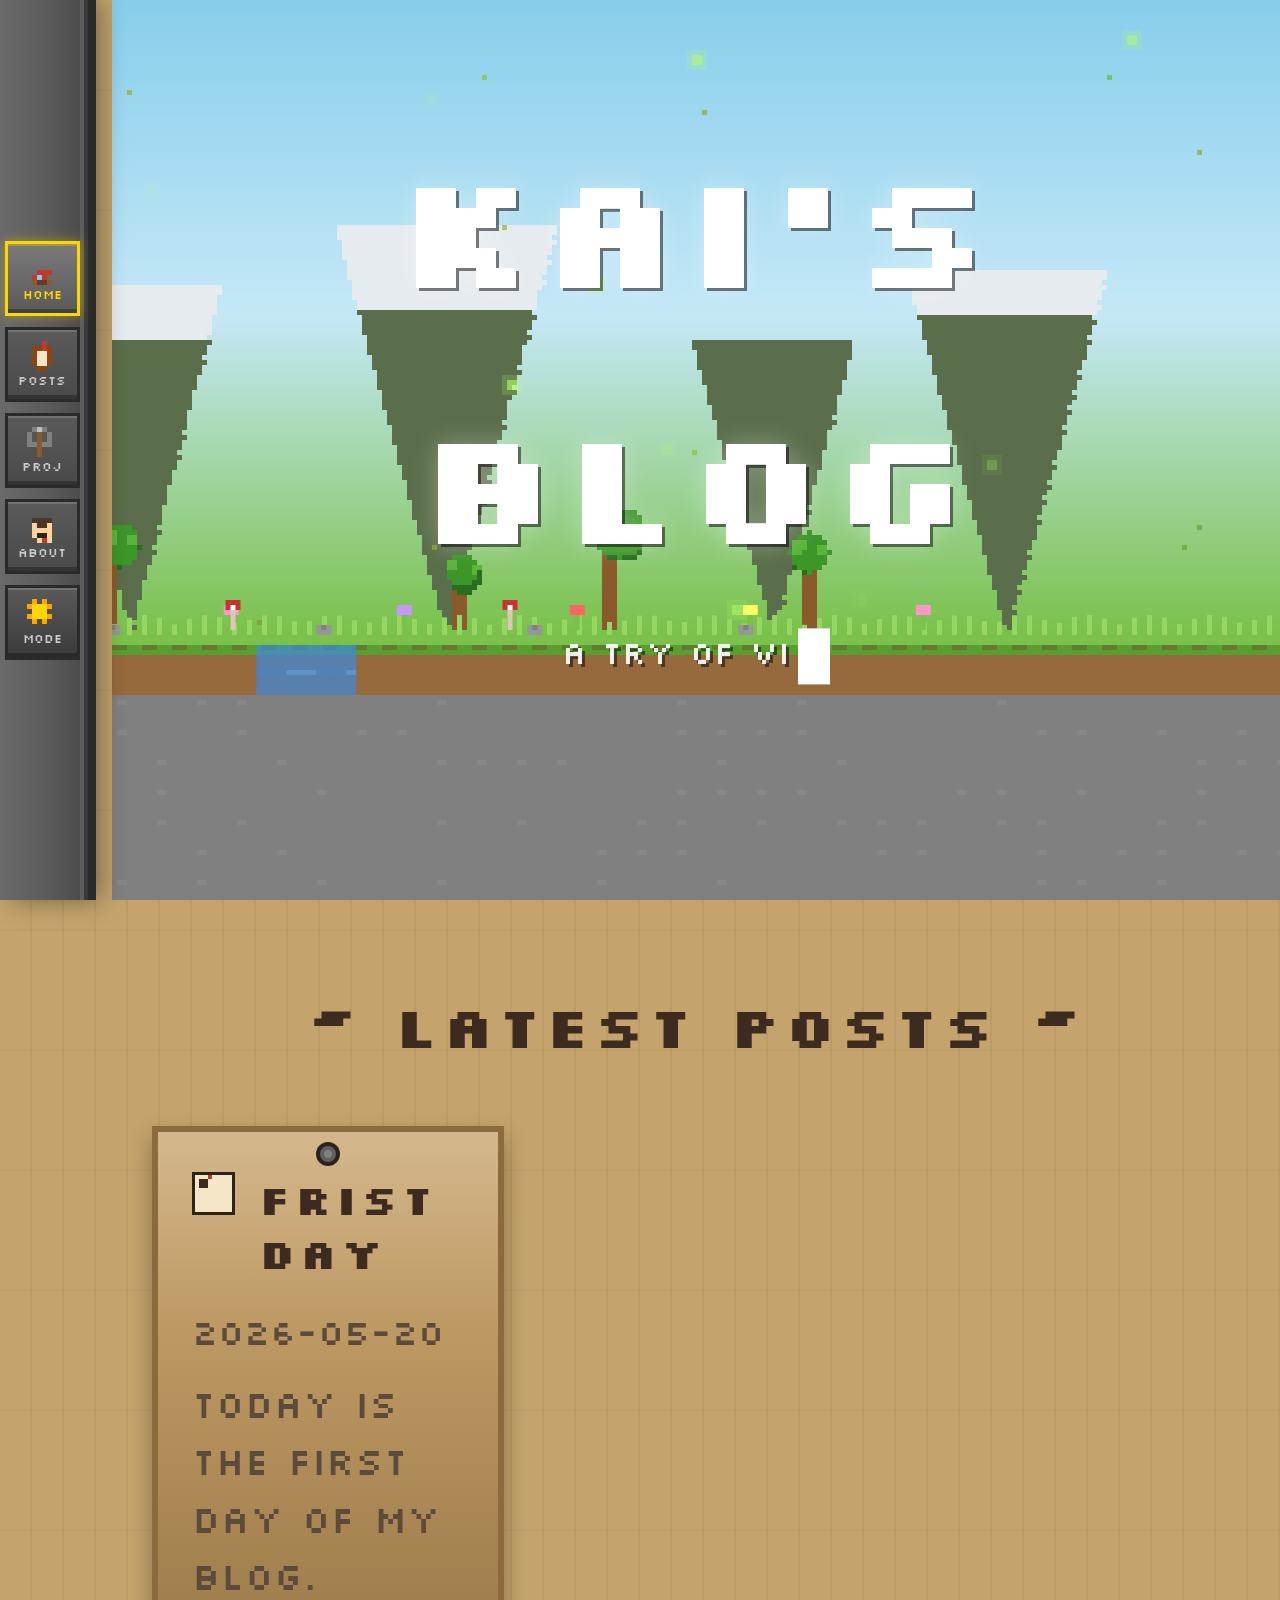
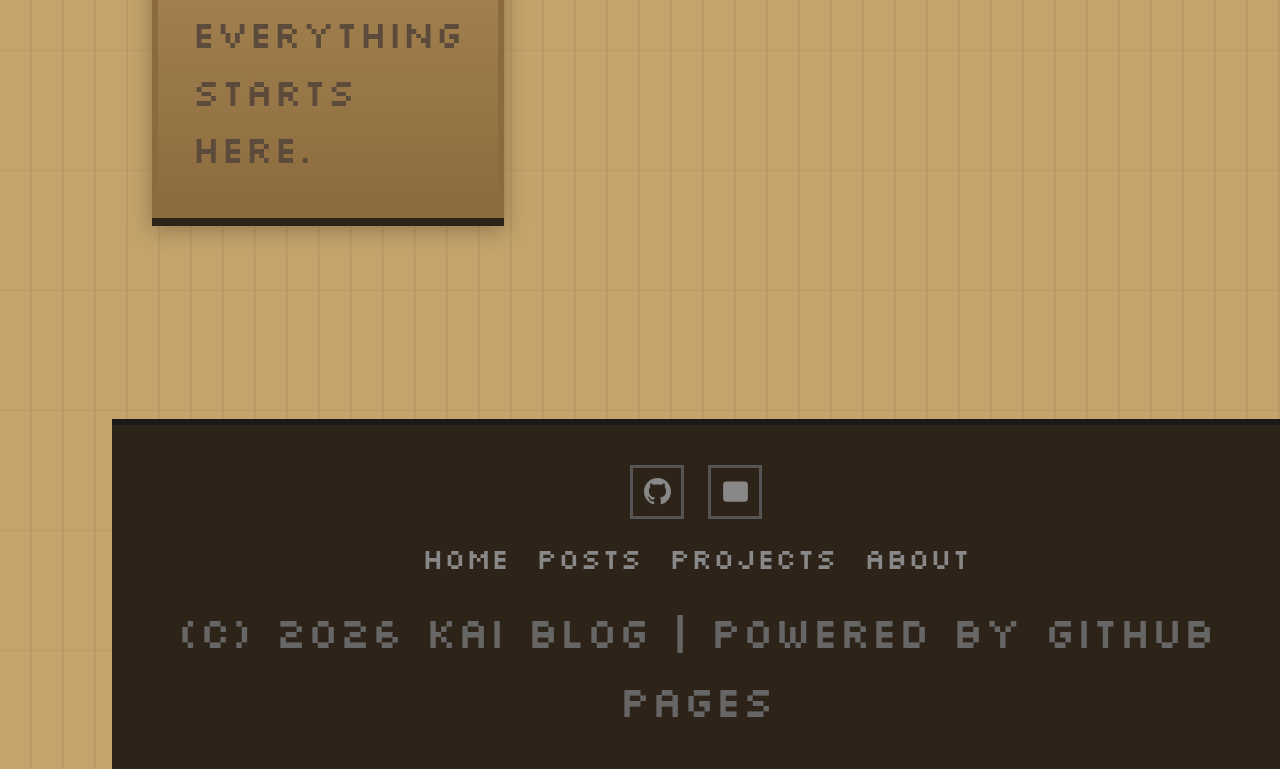
<file: index.html>
<!DOCTYPE html>
<html lang="zh-CN">
<head>
  <meta charset="UTF-8">
  <meta name="viewport" content="width=device-width, initial-scale=1.0">
  <title>Kai Blog</title>
  <link rel="stylesheet" href="css/style.css">
</head>
<body>
  <div id="reading-progress"></div>

  <!-- Hero Canvas Scene -->
  <section class="hero-canvas-wrap">
    <canvas id="scene-canvas"></canvas>
    <div class="hero-overlay">
      <h1 class="hero-name">KAI'S BLOG</h1>
      <p class="hero-tagline">
        <span id="typewriter"></span><span class="cursor-blink"></span>
      </p>
    </div>
  </section>

  <!-- Item Bar Nav -->
  <nav class="navbar">
    <div class="nav-inner"><div class="nav-links">
        <a href="index.html">
          <canvas class="nav-icon" width="30" height="30" data-icon="home"></canvas><span class="nav-label">HOME</span></a>
        <a href="archive.html">
          <canvas class="nav-icon" width="30" height="30" data-icon="book"></canvas><span class="nav-label">POSTS</span></a>
        <a href="projects.html">
          <canvas class="nav-icon" width="30" height="30" data-icon="pickaxe"></canvas><span class="nav-label">PROJ</span></a>
        <a href="about.html">
          <canvas class="nav-icon" width="30" height="30" data-icon="player"></canvas><span class="nav-label">ABOUT</span></a>
        <button id="theme-toggle" class="theme-toggle" aria-label="toggle day/night"><canvas class="nav-icon" width="30" height="30" data-icon="sun"></canvas><span class="nav-label">MODE</span></button>
      </div>
    </div>
  </nav>

  <main class="container">
    <h2 class="page-title">~ Latest Posts ~</h2>
    <div id="card-grid" class="card-grid">
      <div class="skeleton-card"><div class="skeleton-line title"></div><div class="skeleton-line date"></div><div class="skeleton-line long"></div><div class="skeleton-line medium"></div><div class="skeleton-line short"></div></div>
      <div class="skeleton-card"><div class="skeleton-line title"></div><div class="skeleton-line date"></div><div class="skeleton-line long"></div><div class="skeleton-line medium"></div><div class="skeleton-line short"></div></div>
      <div class="skeleton-card"><div class="skeleton-line title"></div><div class="skeleton-line date"></div><div class="skeleton-line long"></div><div class="skeleton-line medium"></div><div class="skeleton-line short"></div></div>
    </div>
    <div id="pagination" class="pagination"></div>
  </main>

  <footer class="site-footer">
    <div class="footer-social">
      <a href="https://github.com/Ricardo-Kai-Zheng" target="_blank" rel="noopener" title="GitHub">
        <svg viewBox="0 0 24 24"><path d="M12 0C5.37 0 0 5.37 0 12c0 5.3 3.438 9.8 8.205 11.385.6.113.82-.258.82-.577 0-.285-.01-1.04-.015-2.04-3.338.724-4.042-1.61-4.042-1.61-.546-1.385-1.335-1.755-1.335-1.755-1.087-.744.084-.729.084-.729 1.205.084 1.838 1.236 1.838 1.236 1.07 1.835 2.809 1.305 3.495.998.108-.776.417-1.305.76-1.605-2.665-.3-5.466-1.332-5.466-5.93 0-1.31.465-2.38 1.235-3.22-.135-.303-.54-1.523.105-3.176 0 0 1.005-.322 3.3 1.23.96-.267 1.98-.399 3-.405 1.02.006 2.04.138 3 .405 2.28-1.552 3.285-1.23 3.285-1.23.645 1.653.24 2.873.12 3.176.765.84 1.23 1.91 1.23 3.22 0 4.61-2.805 5.625-5.475 5.92.42.36.81 1.096.81 2.22 0 1.605-.015 2.896-.015 3.286 0 .315.21.69.825.57C20.565 21.795 24 17.295 24 12 24 5.37 18.63 0 12 0z"/></svg>
      </a>
      <a href="mailto:1018967072@sjtu.edu.cn" title="Email">
        <svg viewBox="0 0 24 24" fill="none" stroke="currentColor" stroke-width="2"><rect x="2" y="4" width="20" height="16" rx="2"/><path d="M22 4L12 13 2 4"/></svg>
      </a>
    </div>
    <div class="footer-nav">
      <a href="index.html">Home</a>
      <a href="archive.html">Posts</a>
      <a href="projects.html">Projects</a>
      <a href="about.html">About</a>
    </div>
    <p class="footer-copy">(c) 2026 KAI BLOG | Powered by GitHub Pages</p>
  </footer>

  <button id="scroll-top-btn" class="scroll-top-btn" aria-label="back to top">^</button>

  <script src="js/scene.js"></script>
  <script src="js/pagination.js"></script>
  <script src="js/main.js"></script>
  <script>
    // Typewriter
    (function(){
      const tagline = 'A TRY OF VIBE CODING';
      const el = document.getElementById('typewriter');
      let i=0;
      function type(){
        if(i<tagline.length){el.textContent+=tagline.charAt(i);i++;setTimeout(type,80+Math.random()*50)}
      }
      setTimeout(type,400);
    })();

    // Load posts
    fetch('posts/posts.json')
      .then(res=>res.json())
      .then(posts=>{
        const grid=document.getElementById('card-grid');
        const paginationContainer=document.getElementById('pagination');
        posts.sort((a,b)=>{if(a.date!==b.date)return b.date.localeCompare(a.date);return b.id-a.id});

        function renderCards(pageItems){
          grid.innerHTML=pageItems.map(post=>{
            const summary=post.summary&&post.summary.length>100?post.summary.substring(0,100)+'...':post.summary||'';
            return '<article class="card"><div class="card-header"><canvas class="card-icon" width="43" height="43" data-icon="paper"></canvas><h3 class="card-title"><a href="'+post.filePath+'">'+post.title+'</a></h3></div><div class="card-date">'+post.date+'</div><p class="card-summary">'+summary+'</p></article>';
          }).join('');
          // draw card icons
          document.querySelectorAll('.card-icon').forEach(c=>drawIcon(c,c.dataset.icon));
        }

        const pg=new Pagination(posts,10,paginationContainer,renderCards);
        pg.goTo(1);
        if(posts.length===0){grid.innerHTML='<p style="text-align:center;color:var(--ink-light);padding:2rem;font-family:var(--font-pixel)">~ No posts yet ~</p>'}
      })
      .catch(err=>{console.error(err);document.getElementById('card-grid').innerHTML='<p style="text-align:center;color:var(--ink-light);padding:2rem;font-family:var(--font-pixel)">~ Load failed ~</p>'});
  </script>
</body>
</html>
</file>
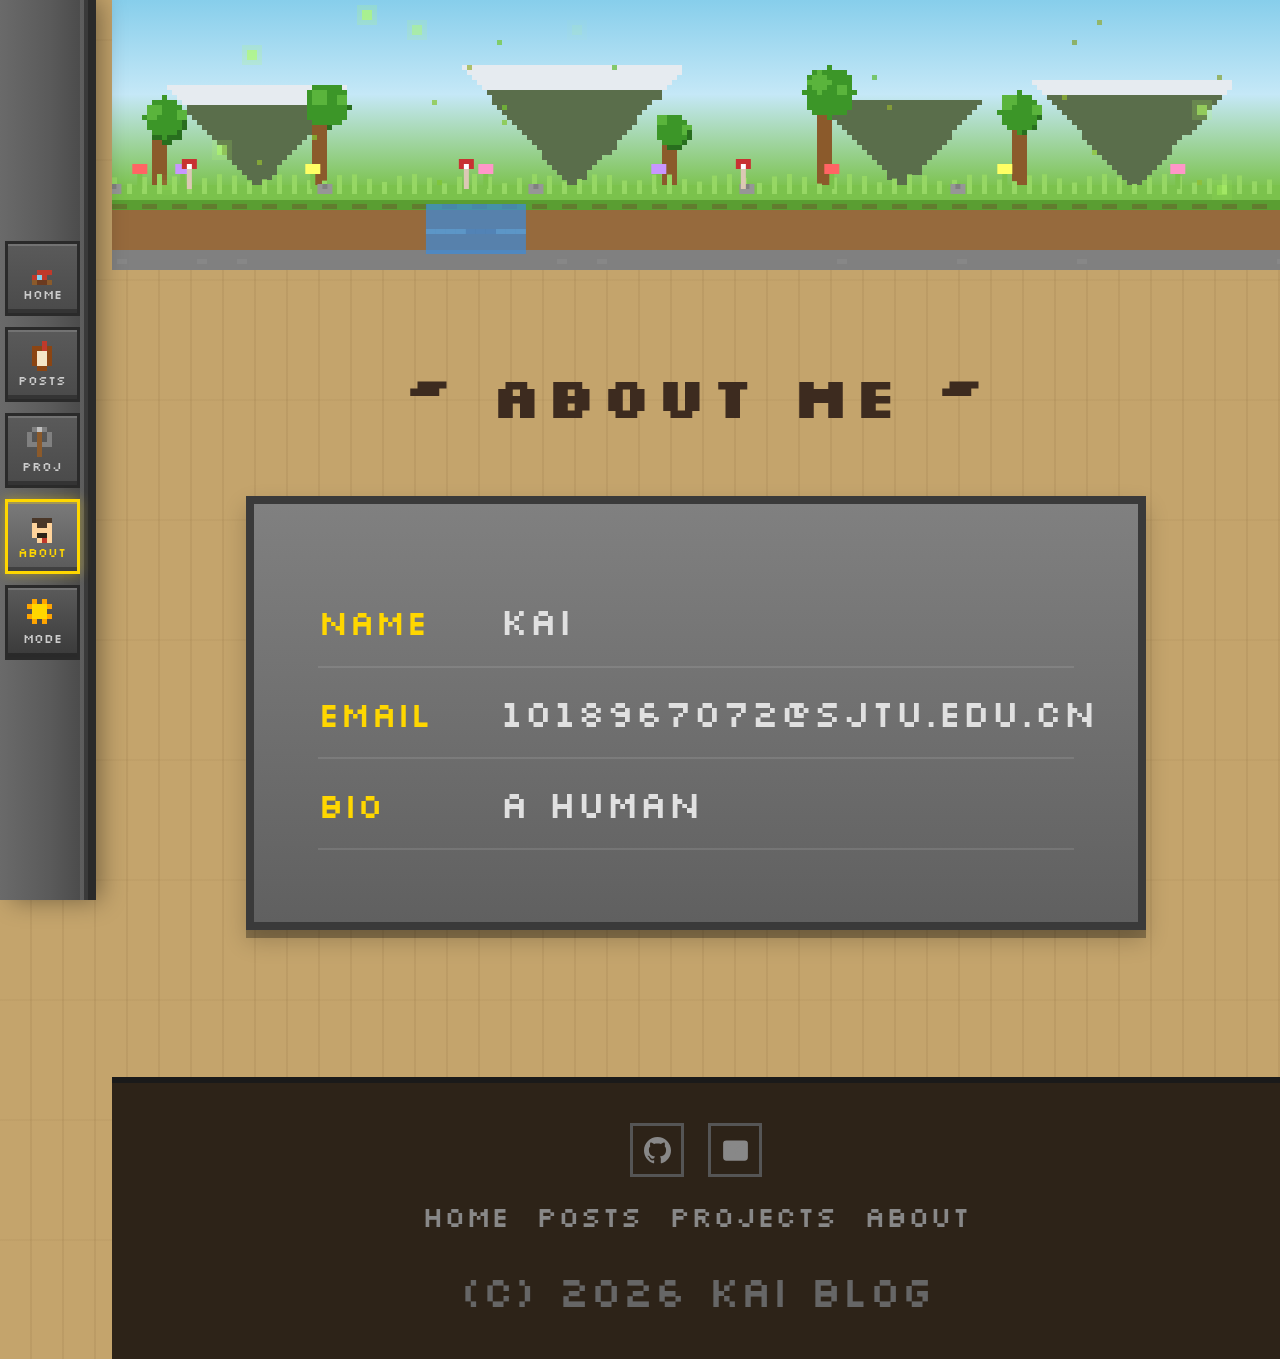
<file: about.html>
<!DOCTYPE html>
<html lang="zh-CN">
<head><meta charset="UTF-8"><meta name="viewport" content="width=device-width, initial-scale=1.0"><title>About | Kai Blog</title><link rel="stylesheet" href="css/style.css"></head>
<body><div id="reading-progress"></div>
<section class="hero-canvas-wrap" style="height:30vh;min-height:200px"><canvas id="scene-canvas"></canvas></section>
<main class="container"><h1 class="page-title">~ About Me ~</h1>
<div class="about-content">
<div class="about-card">
<div class="info-row"><span class="about-label">NAME</span><span>Kai</span></div>
<div class="info-row"><span class="about-label">EMAIL</span><span>1018967072@sjtu.edu.cn</span></div>
<div class="info-row"><span class="about-label">BIO</span><span>A HUMAN</span></div>
</div></div></main>
<nav class="navbar"><div class="nav-inner"><div class="nav-links">
<a href="index.html"><canvas class="nav-icon" width="30" height="30" data-icon="home"></canvas><span class="nav-label">HOME</span></a>
<a href="archive.html"><canvas class="nav-icon" width="30" height="30" data-icon="book"></canvas><span class="nav-label">POSTS</span></a>
<a href="projects.html"><canvas class="nav-icon" width="30" height="30" data-icon="pickaxe"></canvas><span class="nav-label">PROJ</span></a>
<a href="about.html"><canvas class="nav-icon" width="30" height="30" data-icon="player"></canvas><span class="nav-label">ABOUT</span></a>
<button id="theme-toggle" class="theme-toggle" aria-label="toggle day/night"><canvas class="nav-icon" width="30" height="30" data-icon="sun"></canvas><span class="nav-label">MODE</span></button></div></div></nav>
<footer class="site-footer"><div class="footer-social">
<a href="https://github.com/Ricardo-Kai-Zheng" target="_blank" rel="noopener"><svg viewBox="0 0 24 24"><path d="M12 0C5.37 0 0 5.37 0 12c0 5.3 3.438 9.8 8.205 11.385.6.113.82-.258.82-.577 0-.285-.01-1.04-.015-2.04-3.338.724-4.042-1.61-4.042-1.61-.546-1.385-1.335-1.755-1.335-1.755-1.087-.744.084-.729.084-.729 1.205.084 1.838 1.236 1.838 1.236 1.07 1.835 2.809 1.305 3.495.998.108-.776.417-1.305.76-1.605-2.665-.3-5.466-1.332-5.466-5.93 0-1.31.465-2.38 1.235-3.22-.135-.303-.54-1.523.105-3.176 0 0 1.005-.322 3.3 1.23.96-.267 1.98-.399 3-.405 1.02.006 2.04.138 3 .405 2.28-1.552 3.285-1.23 3.285-1.23.645 1.653.24 2.873.12 3.176.765.84 1.23 1.91 1.23 3.22 0 4.61-2.805 5.625-5.475 5.92.42.36.81 1.096.81 2.22 0 1.605-.015 2.896-.015 3.286 0 .315.21.69.825.57C20.565 21.795 24 17.295 24 12 24 5.37 18.63 0 12 0z"/></svg></a>
<a href="mailto:1018967072@sjtu.edu.cn"><svg viewBox="0 0 24 24" fill="none" stroke="currentColor" stroke-width="2"><rect x="2" y="4" width="20" height="16" rx="2"/><path d="M22 4L12 13 2 4"/></svg></a></div>
<div class="footer-nav"><a href="index.html">Home</a><a href="archive.html">Posts</a><a href="projects.html">Projects</a><a href="about.html">About</a></div>
<p class="footer-copy">(c) 2026 KAI BLOG</p></footer>
<button id="scroll-top-btn" class="scroll-top-btn">^</button>
<script src="js/scene.js"></script><script src="js/main.js"></script></body></html>
</file>
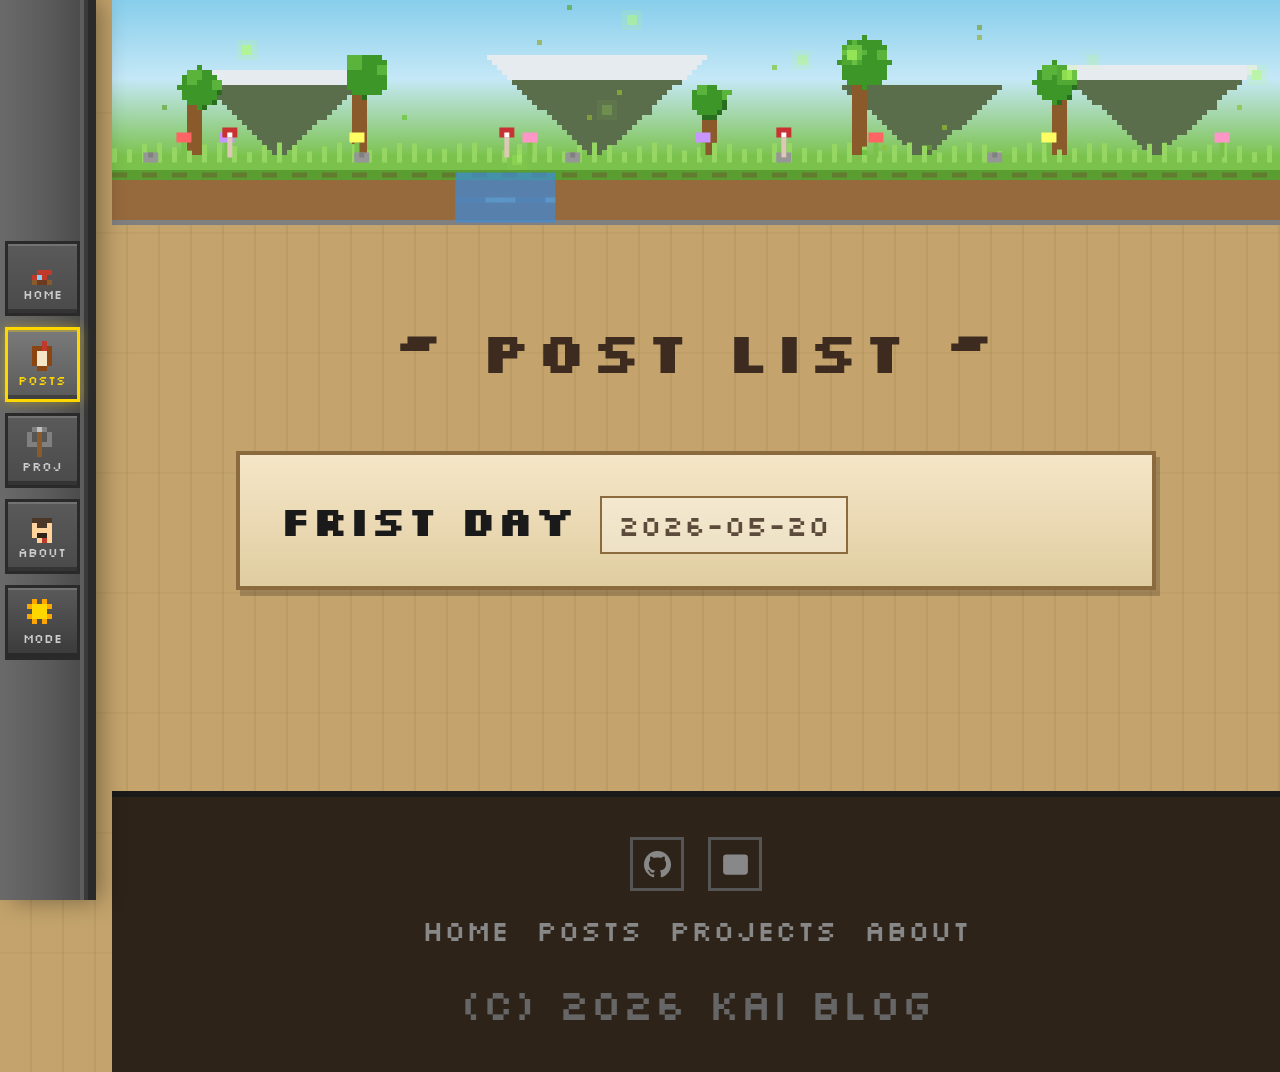
<file: archive.html>
<!DOCTYPE html>
<html lang="zh-CN">
<head><meta charset="UTF-8"><meta name="viewport" content="width=device-width, initial-scale=1.0"><title>Post List | Kai Blog</title><link rel="stylesheet" href="css/style.css"></head>
<body><div id="reading-progress"></div>
<section class="hero-canvas-wrap" style="height:25vh;min-height:160px"><canvas id="scene-canvas"></canvas></section>
<main class="archive-container"><h1 class="page-title">~ Post List ~</h1>
<ul id="archive-list" class="archive-list"><li class="skeleton-card" style="display:flex;gap:10px"><span class="skeleton-line" style="width:80px"></span><span class="skeleton-line long"></span></li><li class="skeleton-card" style="display:flex;gap:10px"><span class="skeleton-line" style="width:80px"></span><span class="skeleton-line medium"></span></li><li class="skeleton-card" style="display:flex;gap:10px"><span class="skeleton-line" style="width:80px"></span><span class="skeleton-line long"></span></li></ul>
<div id="pagination" class="pagination"></div></main>
<nav class="navbar"><div class="nav-inner"><div class="nav-links">
<a href="index.html"><canvas class="nav-icon" width="30" height="30" data-icon="home"></canvas><span class="nav-label">HOME</span></a>
<a href="archive.html"><canvas class="nav-icon" width="30" height="30" data-icon="book"></canvas><span class="nav-label">POSTS</span></a>
<a href="projects.html"><canvas class="nav-icon" width="30" height="30" data-icon="pickaxe"></canvas><span class="nav-label">PROJ</span></a>
<a href="about.html"><canvas class="nav-icon" width="30" height="30" data-icon="player"></canvas><span class="nav-label">ABOUT</span></a>
<button id="theme-toggle" class="theme-toggle" aria-label="toggle day/night"><canvas class="nav-icon" width="30" height="30" data-icon="sun"></canvas><span class="nav-label">MODE</span></button></div></div></nav>
<footer class="site-footer">
<div class="footer-social">
<a href="https://github.com/Ricardo-Kai-Zheng" target="_blank" rel="noopener"><svg viewBox="0 0 24 24"><path d="M12 0C5.37 0 0 5.37 0 12c0 5.3 3.438 9.8 8.205 11.385.6.113.82-.258.82-.577 0-.285-.01-1.04-.015-2.04-3.338.724-4.042-1.61-4.042-1.61-.546-1.385-1.335-1.755-1.335-1.755-1.087-.744.084-.729.084-.729 1.205.084 1.838 1.236 1.838 1.236 1.07 1.835 2.809 1.305 3.495.998.108-.776.417-1.305.76-1.605-2.665-.3-5.466-1.332-5.466-5.93 0-1.31.465-2.38 1.235-3.22-.135-.303-.54-1.523.105-3.176 0 0 1.005-.322 3.3 1.23.96-.267 1.98-.399 3-.405 1.02.006 2.04.138 3 .405 2.28-1.552 3.285-1.23 3.285-1.23.645 1.653.24 2.873.12 3.176.765.84 1.23 1.91 1.23 3.22 0 4.61-2.805 5.625-5.475 5.92.42.36.81 1.096.81 2.22 0 1.605-.015 2.896-.015 3.286 0 .315.21.69.825.57C20.565 21.795 24 17.295 24 12 24 5.37 18.63 0 12 0z"/></svg></a>
<a href="mailto:1018967072@sjtu.edu.cn"><svg viewBox="0 0 24 24" fill="none" stroke="currentColor" stroke-width="2"><rect x="2" y="4" width="20" height="16" rx="2"/><path d="M22 4L12 13 2 4"/></svg></a>
</div>
<div class="footer-nav"><a href="index.html">Home</a><a href="archive.html">Posts</a><a href="projects.html">Projects</a><a href="about.html">About</a></div>
<p class="footer-copy">(c) 2026 KAI BLOG</p></footer>
<button id="scroll-top-btn" class="scroll-top-btn">^</button>
<script src="js/scene.js"></script><script src="js/pagination.js"></script><script src="js/main.js"></script>
<script>
    // Load posts
    fetch('posts/posts.json')
      .then(res=>res.json())
      .then(posts=>{
        const list=document.getElementById('archive-list');
        const pc=document.getElementById('pagination');
        posts.sort((a,b)=>{if(a.date!==b.date)return b.date.localeCompare(a.date);return b.id-a.id});

        function renderList(pageItems){
          list.innerHTML=pageItems.map(p=>{
            return '<li><div class="archive-item"><a class="archive-link" href="'+p.filePath+'">'+p.title+'</a><span class="archive-date">'+p.date+'</span></div></li>';
          }).join('');
        }

        const pg=new Pagination(posts,20,pc,renderList);
        pg.goTo(1);
        if(posts.length===0){list.innerHTML='<li style="text-align:center;color:var(--ink-light);padding:2rem;font-family:var(--font-pixel)">~ No posts yet ~</li>'}
      })
      .catch(err=>{console.error(err);document.getElementById('archive-list').innerHTML='<li style="text-align:center;color:var(--ink-light);font-family:var(--font-pixel)">~ Load failed ~</li>'});
  </script>
</body></html>
</file>
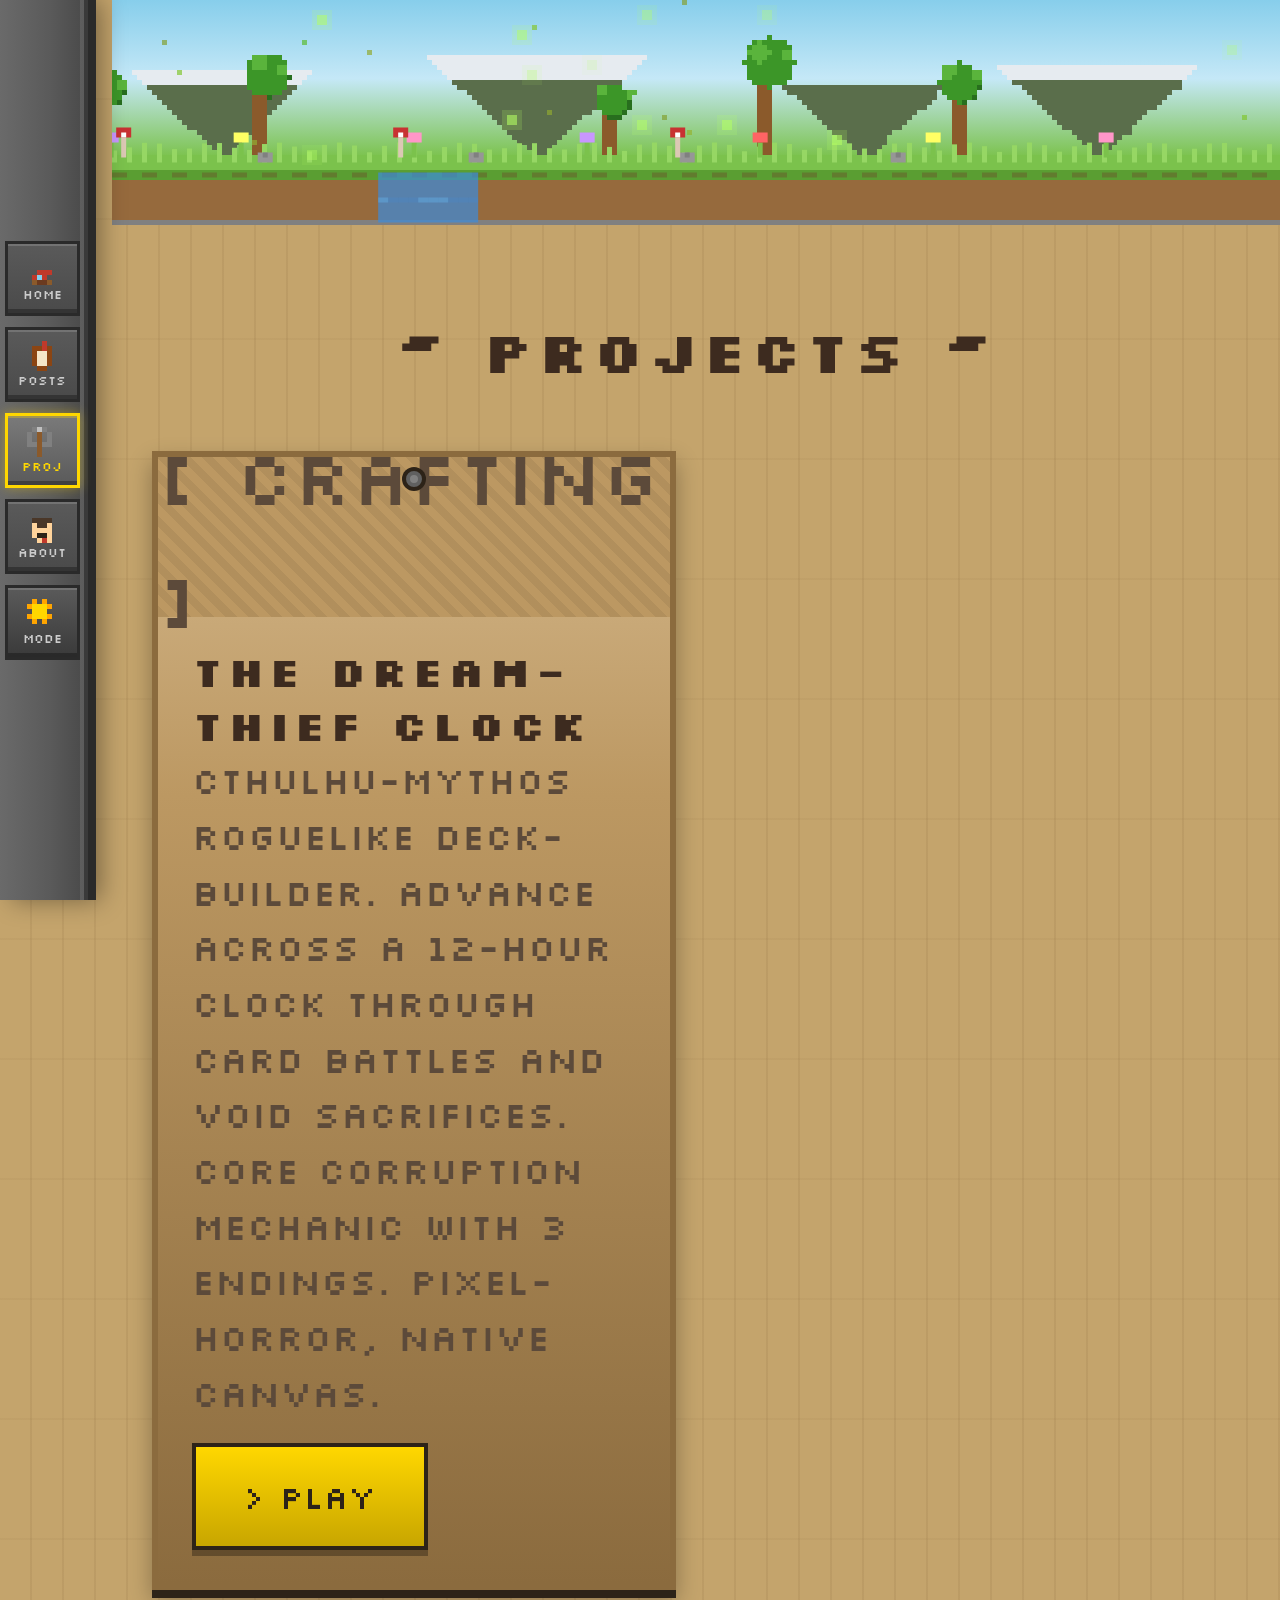
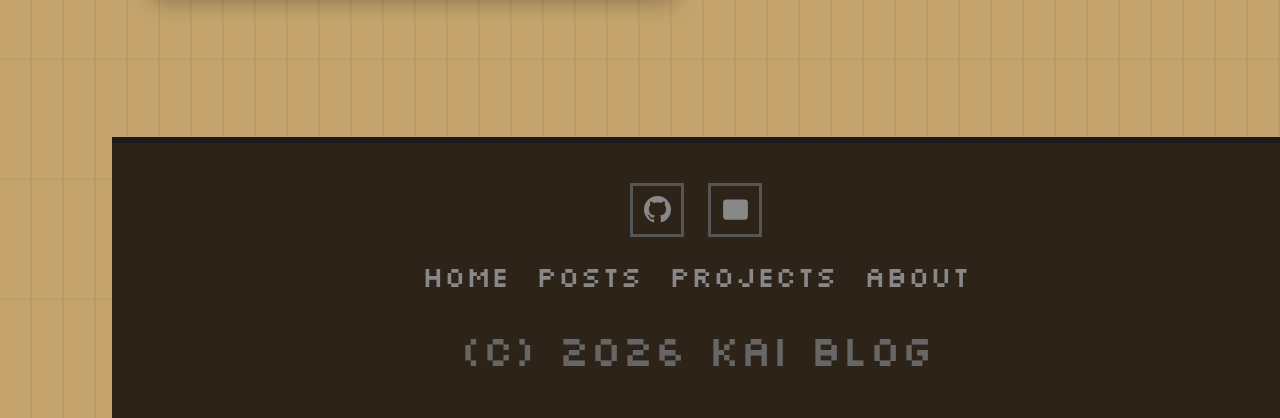
<file: projects.html>
<!DOCTYPE html>
<html lang="zh-CN">
<head><meta charset="UTF-8"><meta name="viewport" content="width=device-width, initial-scale=1.0"><title>Projects | Kai Blog</title><link rel="stylesheet" href="css/style.css"></head>
<body><div id="reading-progress"></div>
<section class="hero-canvas-wrap" style="height:25vh;min-height:160px"><canvas id="scene-canvas"></canvas></section>
<main class="container"><h1 class="page-title">~ Projects ~</h1>
<div class="card-grid projects-grid">
<article class="card project-card"><div class="project-placeholder">[ CRAFTING ]</div><div class="card-body"><h2 class="card-title">The Dream-Thief Clock</h2><p class="card-desc">Cthulhu-mythos Roguelike deck-builder. Advance across a 12-hour clock through card battles and void sacrifices. Core corruption mechanic with 3 endings. Pixel-horror, native Canvas.</p><a class="btn-demo" href="https://ricardo-kai-zheng.github.io/dream-thief-clock/" target="_blank" rel="noopener">> PLAY</a></div></article>
</div></main>
<nav class="navbar"><div class="nav-inner"><div class="nav-links">
<a href="index.html"><canvas class="nav-icon" width="30" height="30" data-icon="home"></canvas><span class="nav-label">HOME</span></a>
<a href="archive.html"><canvas class="nav-icon" width="30" height="30" data-icon="book"></canvas><span class="nav-label">POSTS</span></a>
<a href="projects.html"><canvas class="nav-icon" width="30" height="30" data-icon="pickaxe"></canvas><span class="nav-label">PROJ</span></a>
<a href="about.html"><canvas class="nav-icon" width="30" height="30" data-icon="player"></canvas><span class="nav-label">ABOUT</span></a>
<button id="theme-toggle" class="theme-toggle" aria-label="toggle day/night"><canvas class="nav-icon" width="30" height="30" data-icon="sun"></canvas><span class="nav-label">MODE</span></button></div></div></nav>
<footer class="site-footer">
<div class="footer-social">
<a href="https://github.com/Ricardo-Kai-Zheng" target="_blank" rel="noopener"><svg viewBox="0 0 24 24"><path d="M12 0C5.37 0 0 5.37 0 12c0 5.3 3.438 9.8 8.205 11.385.6.113.82-.258.82-.577 0-.285-.01-1.04-.015-2.04-3.338.724-4.042-1.61-4.042-1.61-.546-1.385-1.335-1.755-1.335-1.755-1.087-.744.084-.729.084-.729 1.205.084 1.838 1.236 1.838 1.236 1.07 1.835 2.809 1.305 3.495.998.108-.776.417-1.305.76-1.605-2.665-.3-5.466-1.332-5.466-5.93 0-1.31.465-2.38 1.235-3.22-.135-.303-.54-1.523.105-3.176 0 0 1.005-.322 3.3 1.23.96-.267 1.98-.399 3-.405 1.02.006 2.04.138 3 .405 2.28-1.552 3.285-1.23 3.285-1.23.645 1.653.24 2.873.12 3.176.765.84 1.23 1.91 1.23 3.22 0 4.61-2.805 5.625-5.475 5.92.42.36.81 1.096.81 2.22 0 1.605-.015 2.896-.015 3.286 0 .315.21.69.825.57C20.565 21.795 24 17.295 24 12 24 5.37 18.63 0 12 0z"/></svg></a>
<a href="mailto:1018967072@sjtu.edu.cn"><svg viewBox="0 0 24 24" fill="none" stroke="currentColor" stroke-width="2"><rect x="2" y="4" width="20" height="16" rx="2"/><path d="M22 4L12 13 2 4"/></svg></a>
</div>
<div class="footer-nav"><a href="index.html">Home</a><a href="archive.html">Posts</a><a href="projects.html">Projects</a><a href="about.html">About</a></div>
<p class="footer-copy">(c) 2026 KAI BLOG</p></footer>
<button id="scroll-top-btn" class="scroll-top-btn">^</button>
<script src="js/scene.js"></script><script src="js/main.js"></script>
</body></html>
</file>
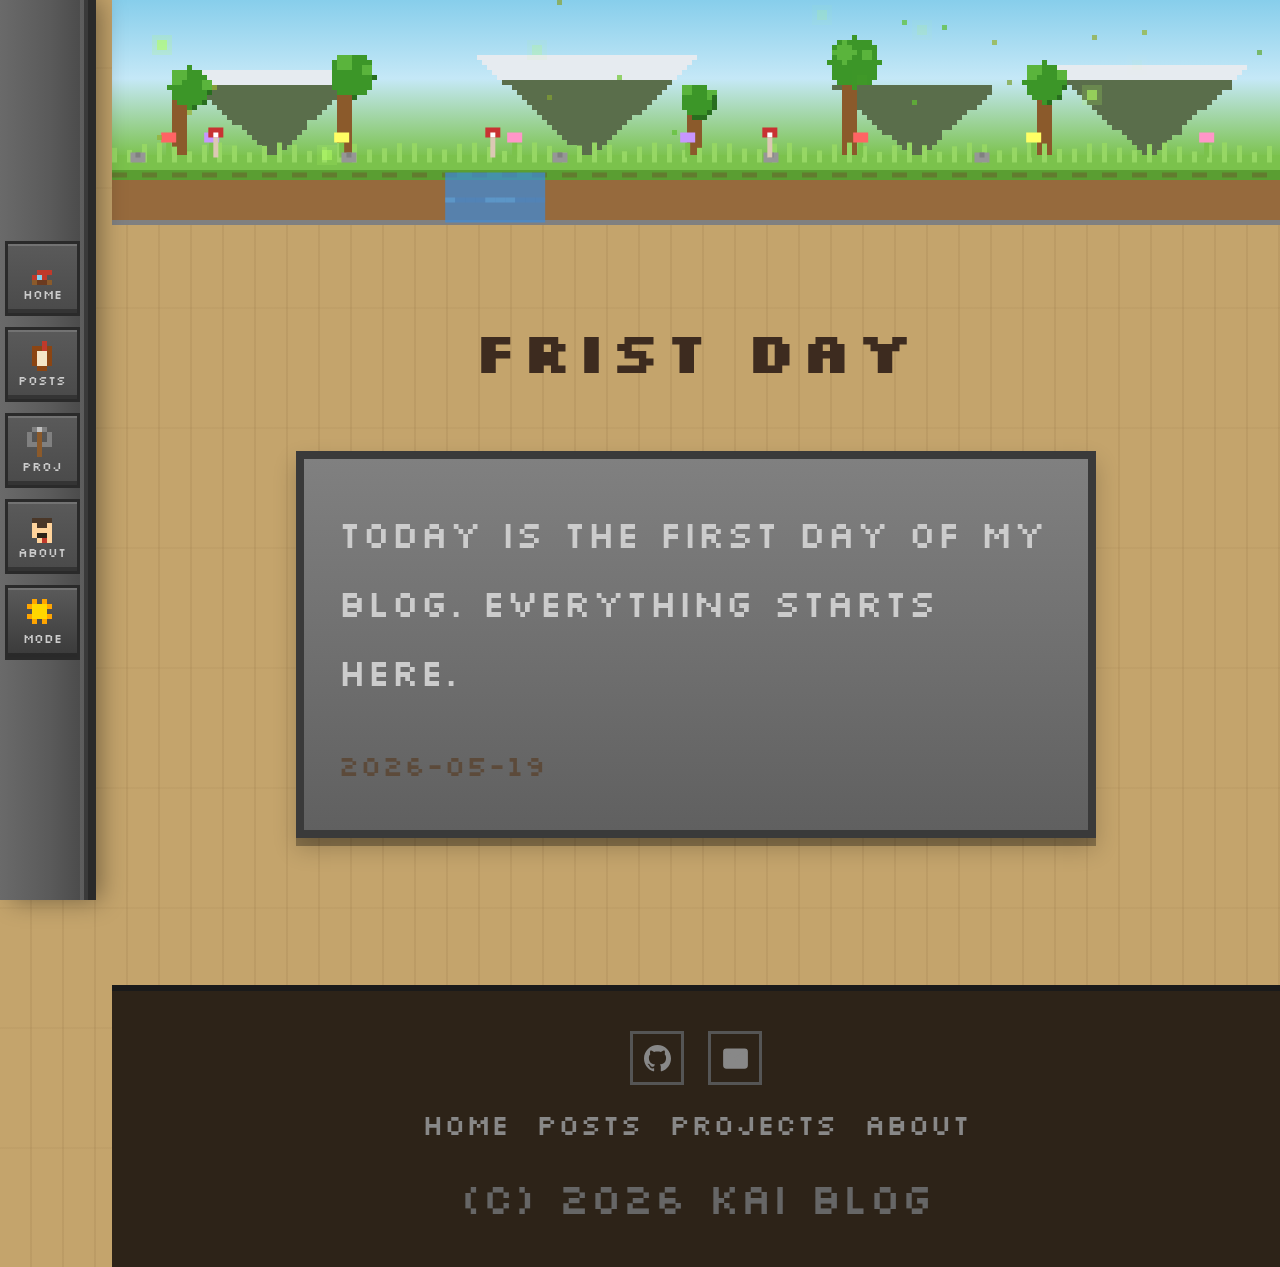
<file: posts/2026-05-19-1.html>
﻿<!DOCTYPE html>
<html lang="zh-CN">
<head>
  <meta charset="UTF-8">
  <meta name="viewport" content="width=device-width, initial-scale=1.0">
  <title>FRIST DAY | Kai Blog</title>
  <link rel="stylesheet" href="../css/style.css">
</head>
<body>
  <div id="reading-progress"></div>
  <section class="hero-canvas-wrap" style="height:25vh;min-height:160px">
    <canvas id="scene-canvas"></canvas>
  </section>
  <main class="container">
    <h1 class="page-title">FRIST DAY</h1>
    <article class="about-card" style="max-width:800px;margin:0 auto;color:#E0E0E0;font-family:var(--font-pixel);font-size:2.4rem;line-height:1.8;padding:40px 34px;">
      <p>Today is the first day of my blog. Everything starts here.</p>
      <p style="margin-top:32px;color:var(--ink-light);font-size:1.8rem;">2026-05-19</p>
    </article>
  </main>
  <nav class="navbar">
    <div class="nav-inner"><div class="nav-links">
      <a href="../index.html"><canvas class="nav-icon" width="30" height="30" data-icon="home"></canvas><span class="nav-label">HOME</span></a>
      <a href="../archive.html"><canvas class="nav-icon" width="30" height="30" data-icon="book"></canvas><span class="nav-label">POSTS</span></a>
      <a href="../projects.html"><canvas class="nav-icon" width="30" height="30" data-icon="pickaxe"></canvas><span class="nav-label">PROJ</span></a>
      <a href="../about.html"><canvas class="nav-icon" width="30" height="30" data-icon="player"></canvas><span class="nav-label">ABOUT</span></a>
      <button id="theme-toggle" class="theme-toggle" aria-label="toggle day/night"><canvas class="nav-icon" width="30" height="30" data-icon="sun"></canvas><span class="nav-label">MODE</span></button>
    </div></div>
  </nav>
  <footer class="site-footer">
    <div class="footer-social">
      <a href="https://github.com/Ricardo-Kai-Zheng" target="_blank" rel="noopener"><svg viewBox="0 0 24 24"><path d="M12 0C5.37 0 0 5.37 0 12c0 5.3 3.438 9.8 8.205 11.385.6.113.82-.258.82-.577 0-.285-.01-1.04-.015-2.04-3.338.724-4.042-1.61-4.042-1.61-.546-1.385-1.335-1.755-1.335-1.755-1.087-.744.084-.729.084-.729 1.205.084 1.838 1.236 1.838 1.236 1.07 1.835 2.809 1.305 3.495.998.108-.776.417-1.305.76-1.605-2.665-.3-5.466-1.332-5.466-5.93 0-1.31.465-2.38 1.235-3.22-.135-.303-.54-1.523.105-3.176 0 0 1.005-.322 3.3 1.23.96-.267 1.98-.399 3-.405 1.02.006 2.04.138 3 .405 2.28-1.552 3.285-1.23 3.285-1.23.645 1.653.24 2.873.12 3.176.765.84 1.23 1.91 1.23 3.22 0 4.61-2.805 5.625-5.475 5.92.42.36.81 1.096.81 2.22 0 1.605-.015 2.896-.015 3.286 0 .315.21.69.825.57C20.565 21.795 24 17.295 24 12 24 5.37 18.63 0 12 0z"/></svg></a>
      <a href="mailto:1018967072@sjtu.edu.cn"><svg viewBox="0 0 24 24" fill="none" stroke="currentColor" stroke-width="2"><rect x="2" y="4" width="20" height="16" rx="2"/><path d="M22 4L12 13 2 4"/></svg></a>
    </div>
    <div class="footer-nav">
      <a href="../index.html">Home</a><a href="../archive.html">Posts</a><a href="../projects.html">Projects</a><a href="../about.html">About</a>
    </div>
    <p class="footer-copy">(c) 2026 KAI BLOG</p>
  </footer>
  <button id="scroll-top-btn" class="scroll-top-btn">^</button>
  <script src="../js/scene.js"></script>
  <script src="../js/main.js"></script>
</body>
</html>
</file>
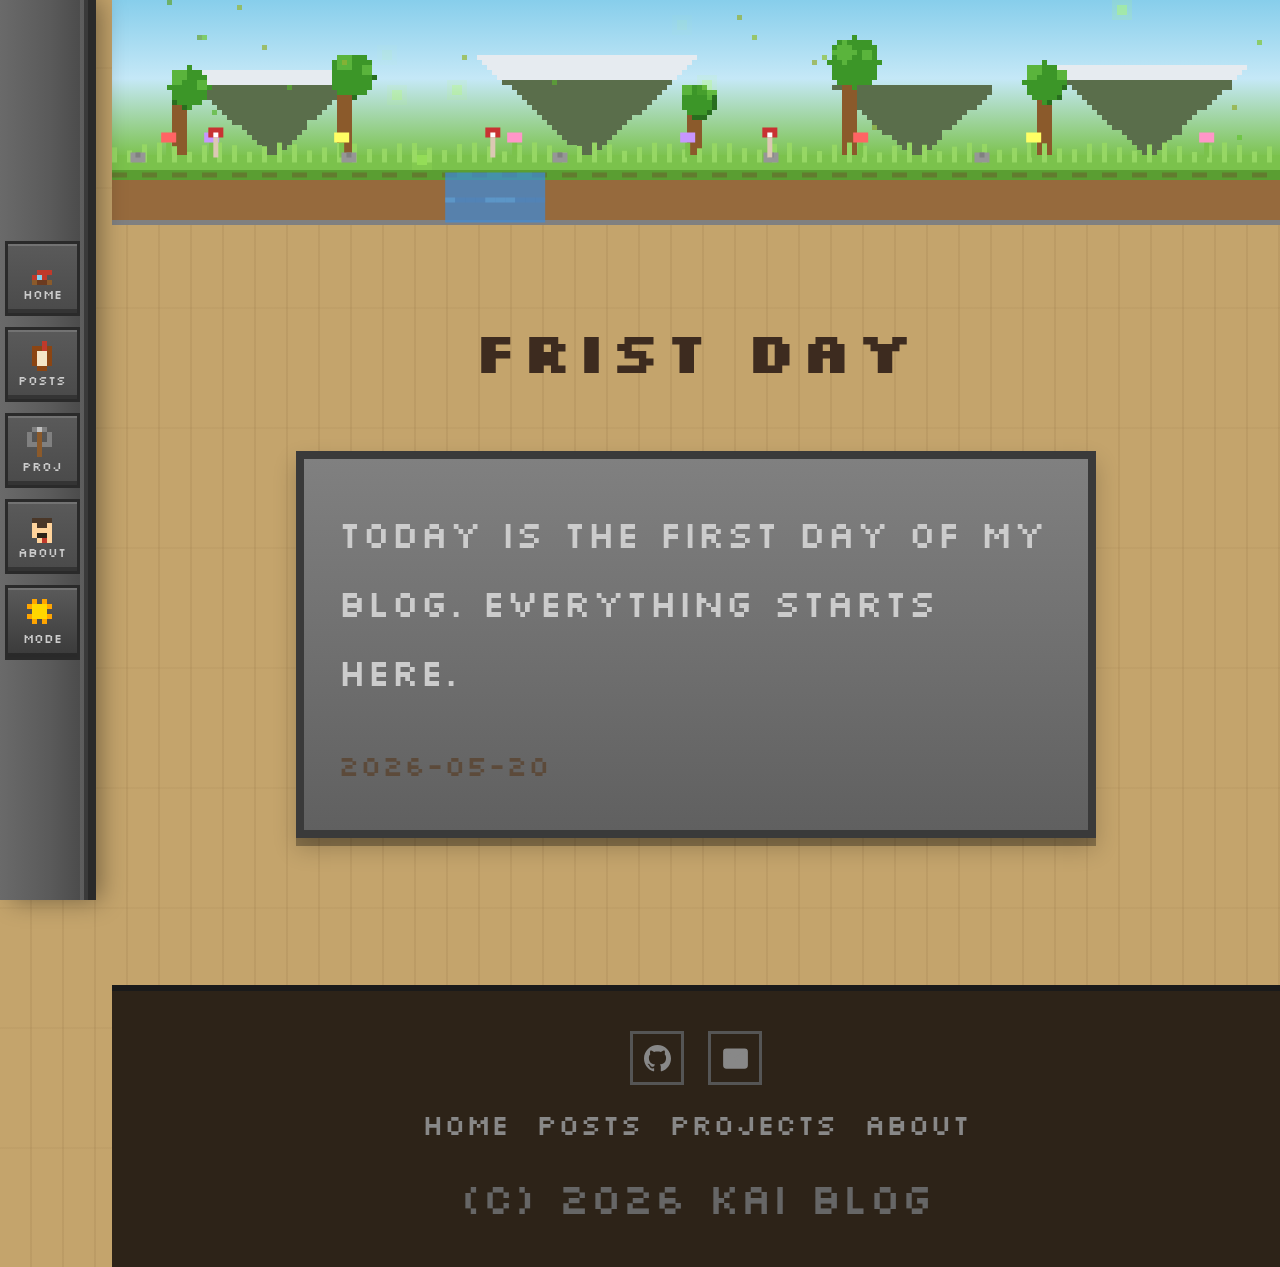
<file: posts/2026-05-20-1.html>
<!DOCTYPE html>
<html lang="zh-CN">
<head>
  <meta charset="UTF-8">
  <meta name="viewport" content="width=device-width, initial-scale=1.0">
  <title>FRIST DAY | Kai Blog</title>
  <link rel="stylesheet" href="../css/style.css">
</head>
<body>
  <div id="reading-progress"></div>
  <section class="hero-canvas-wrap" style="height:25vh;min-height:160px">
    <canvas id="scene-canvas"></canvas>
  </section>
  <main class="container">
    <h1 class="page-title">FRIST DAY</h1>
    <article class="about-card" style="max-width:800px;margin:0 auto;color:#E0E0E0;font-family:var(--font-pixel);font-size:2.4rem;line-height:1.8;padding:40px 34px;">
      <p>Today is the first day of my blog. Everything starts here.</p>
      <p style="margin-top:32px;color:var(--ink-light);font-size:1.8rem;">2026-05-20</p>
    </article>
  </main>
  <nav class="navbar">
    <div class="nav-inner"><div class="nav-links">
      <a href="../index.html"><canvas class="nav-icon" width="30" height="30" data-icon="home"></canvas><span class="nav-label">HOME</span></a>
      <a href="../archive.html"><canvas class="nav-icon" width="30" height="30" data-icon="book"></canvas><span class="nav-label">POSTS</span></a>
      <a href="../projects.html"><canvas class="nav-icon" width="30" height="30" data-icon="pickaxe"></canvas><span class="nav-label">PROJ</span></a>
      <a href="../about.html"><canvas class="nav-icon" width="30" height="30" data-icon="player"></canvas><span class="nav-label">ABOUT</span></a>
      <button id="theme-toggle" class="theme-toggle" aria-label="toggle day/night"><canvas class="nav-icon" width="30" height="30" data-icon="sun"></canvas><span class="nav-label">MODE</span></button>
    </div></div>
  </nav>
  <footer class="site-footer">
    <div class="footer-social">
      <a href="https://github.com/Ricardo-Kai-Zheng" target="_blank" rel="noopener"><svg viewBox="0 0 24 24"><path d="M12 0C5.37 0 0 5.37 0 12c0 5.3 3.438 9.8 8.205 11.385.6.113.82-.258.82-.577 0-.285-.01-1.04-.015-2.04-3.338.724-4.042-1.61-4.042-1.61-.546-1.385-1.335-1.755-1.335-1.755-1.087-.744.084-.729.084-.729 1.205.084 1.838 1.236 1.838 1.236 1.07 1.835 2.809 1.305 3.495.998.108-.776.417-1.305.76-1.605-2.665-.3-5.466-1.332-5.466-5.93 0-1.31.465-2.38 1.235-3.22-.135-.303-.54-1.523.105-3.176 0 0 1.005-.322 3.3 1.23.96-.267 1.98-.399 3-.405 1.02.006 2.04.138 3 .405 2.28-1.552 3.285-1.23 3.285-1.23.645 1.653.24 2.873.12 3.176.765.84 1.23 1.91 1.23 3.22 0 4.61-2.805 5.625-5.475 5.92.42.36.81 1.096.81 2.22 0 1.605-.015 2.896-.015 3.286 0 .315.21.69.825.57C20.565 21.795 24 17.295 24 12 24 5.37 18.63 0 12 0z"/></svg></a>
      <a href="mailto:1018967072@sjtu.edu.cn"><svg viewBox="0 0 24 24" fill="none" stroke="currentColor" stroke-width="2"><rect x="2" y="4" width="20" height="16" rx="2"/><path d="M22 4L12 13 2 4"/></svg></a>
    </div>
    <div class="footer-nav">
      <a href="../index.html">Home</a><a href="../archive.html">Posts</a><a href="../projects.html">Projects</a><a href="../about.html">About</a>
    </div>
    <p class="footer-copy">(c) 2026 KAI BLOG</p>
  </footer>
  <button id="scroll-top-btn" class="scroll-top-btn">^</button>
  <script src="../js/scene.js"></script>
  <script src="../js/main.js"></script>
</body>
</html>
</file>
<file: css/style.css>
@import url('https://fonts.googleapis.com/css2?family=Silkscreen:wght@400;700&display=swap');

:root {
  --sky-top: #87CEEB;--sky-bot: #C5E8F7;--grass: #7BC24C;--grass-dark: #5A9E32;
  --dirt: #966A3D;--dirt-dark: #6B4A28;--stone: #808080;--stone-dark: #606060;
  --wood: #BC9862;--wood-dark: #8B6B3E;--wood-light: #D4B88C;--plank-bg: #C4A46C;
  --parchment: #F5E6C8;--parchment-dark: #E0CDA0;--gold: #FFD700;--gold-dark: #C8A600;
  --emerald: #17DD62;--diamond: #55CDFC;--shadow: #2D2318;--ink: #3D2B1F;
  --ink-light: #5C4A3A;--night-sky-top: #1A1A3E;--night-sky-bot: #2D2D5E;
  --font-pixel: 'Silkscreen', monospace;
  --font-cn: 'Microsoft YaHei', 'PingFang SC', sans-serif;
  --px: 5px;--nav-width: 88px;
}

*,*::before,*::after{box-sizing:border-box;margin:0;padding:0}
html{scroll-behavior:smooth;image-rendering:pixelated}

body{
  background:var(--plank-bg);
  background-image:repeating-linear-gradient(90deg,transparent,transparent 30px,rgba(139,107,62,0.15) 30px,rgba(139,107,62,0.15) 32px),repeating-linear-gradient(0deg,transparent,transparent 118px,rgba(139,107,62,0.08) 118px,rgba(139,107,62,0.08) 120px);
  color:var(--ink);font-family:var(--font-pixel),var(--font-cn);min-height:100vh;line-height:1.6;overflow-x:hidden;
  padding-left:calc(var(--nav-width) + 24px);
}

h1{font-size:4.8rem}h2{font-size:3.6rem}h3{font-size:2.8rem}
h1,h2,h3{font-family:var(--font-pixel),var(--font-cn);color:var(--ink);letter-spacing:4px}
a{color:var(--ink);text-decoration:none}a:hover{color:var(--gold-dark)}

/* ===== Left Sidebar ===== */
.navbar{
  position:fixed;top:0;left:0;bottom:0;width:var(--nav-width);z-index:1000;
  background:linear-gradient(90deg,#6A6A6A 0%,#5A5A5A 60%,#4A4A4A 100%);
  border-right:4px solid #3A3A3A;padding:0;
  display:flex;flex-direction:column;align-items:center;justify-content:center;gap:8px;
  box-shadow:inset -4px 0 0 rgba(255,255,255,0.1),8px 0 0 #2A2A2A,12px 0 24px rgba(0,0,0,0.4);
}

.nav-inner{display:flex;flex-direction:column;align-items:center;gap:11px}
.nav-links{display:flex;flex-direction:column;align-items:center;gap:11px}

.nav-links a,.theme-toggle{
  display:flex;flex-direction:column;align-items:center;justify-content:center;
  width:75px;height:75px;
  background:linear-gradient(180deg,#5A5A5A 0%,#4A4A4A 100%);
  border:3px solid #2A2A2A;
  box-shadow:inset 0 -4px 0 rgba(0,0,0,0.3),inset 0 2px 0 rgba(255,255,255,0.15);
  font-family:var(--font-pixel);color:#CCC;cursor:pointer;transition:all .1s;text-transform:uppercase;
}

.nav-links a:hover{background:#6A6A6A;color:#FFF}
.nav-links a.active{
  background:linear-gradient(180deg,#7A7A7A 0%,#5A5A5A 100%);border-color:var(--gold);
  box-shadow:inset 0 -4px 0 rgba(0,0,0,0.3),inset 0 2px 0 rgba(255,215,0,0.3),0 0 11px rgba(255,215,0,0.4);color:var(--gold);
}

.theme-toggle{background:linear-gradient(180deg,#5A5A5A 0%,#3A3A3A 100%)}

.nav-label{font-family:var(--font-pixel);font-size:0.8rem;color:#CCC;margin-top:3px;text-align:center;line-height:1}
.nav-links a.active .nav-label{color:var(--gold)}

/* ===== Hero ===== */
.hero-canvas-wrap{position:relative;width:100%;height:100vh;min-height:334px;overflow:hidden;
  background:linear-gradient(180deg,var(--sky-top) 0%,var(--sky-bot) 70%,var(--grass) 70%,var(--dirt) 100%);}

#scene-canvas{display:block;width:100%;height:100%}

.hero-overlay{position:absolute;top:50%;left:50%;transform:translate(-50%,-60%);text-align:center;z-index:2;pointer-events:none}

.hero-name{font-family:var(--font-pixel);font-size:10rem;color:#FFF;
  text-shadow:3px 3px 0 rgba(0,0,0,0.5),0 0 27px rgba(255,255,255,0.3);margin-bottom:16px}

.hero-tagline{font-family:var(--font-pixel),var(--font-cn);font-size:2rem;color:rgba(255,255,255,0.9);
  text-shadow:3px 3px 0 rgba(0,0,0,0.5);min-height:1.4em}

.hero-tagline .cursor-blink{display:inline-block;width:32px;height:56px;background:#FFF;vertical-align:middle;
  margin-left:8px;animation:pixel-blink 0.8s steps(1) infinite}

@keyframes pixel-blink{0%,50%{opacity:1}51%,100%{opacity:0}}

/* ===== Containers ===== */
.container{max-width:1400px;margin:0 auto;padding:80px 40px}
.archive-container{max-width:1000px;margin:0 auto;padding:80px 40px}

.page-title{font-family:var(--font-pixel),var(--font-cn);font-size:3.6rem;color:var(--ink);text-align:center;margin-bottom:54px}

/* ===== Cards ===== */
.card-grid{display:grid;grid-template-columns:1fr;gap:40px}
@media (min-width:768px){.card-grid{grid-template-columns:repeat(2,1fr)}}
@media (min-width:1024px){.card-grid{grid-template-columns:repeat(3,1fr)}}

.card{
  background:linear-gradient(180deg,var(--wood-light) 0%,var(--wood) 30%,var(--wood-dark) 100%);
  border:6px solid var(--wood-dark);padding:40px 34px 34px;position:relative;
  box-shadow:0 8px 0 var(--shadow),0 11px 22px rgba(0,0,0,0.3);cursor:pointer;
  transition:transform .15s,box-shadow .15s;
}

.card::before{content:'';position:absolute;top:14px;left:50%;transform:translateX(-50%);
  width:16px;height:16px;background:var(--stone);border-radius:50%;
  border:4px solid var(--stone-dark);box-shadow:0 0 0 4px var(--shadow)}

.card:hover{transform:translateY(-6px) rotate(-0.5deg);box-shadow:0 18px 0 var(--shadow),0 24px 40px rgba(0,0,0,0.35)}

.card-header{display:flex;align-items:flex-start;gap:24px;margin-bottom:24px}

.card-icon{width:43px;height:43px;image-rendering:pixelated;flex-shrink:0;border:3px solid var(--shadow);background:var(--parchment)}

.card-title{font-family:var(--font-pixel),var(--font-cn);font-size:2.6rem;color:var(--ink);line-height:1.3;flex:1}
.card-title a{color:inherit}
.card-date{font-size:2.2rem;color:var(--ink-light);margin-bottom:14px}
.card-summary{font-size:2.4rem;color:var(--ink-light);line-height:1.5}

/* ===== Archive ===== */
.archive-list{list-style:none;display:flex;flex-direction:column;gap:8px}

.archive-list li{display:flex;align-items:baseline;gap:0;background:linear-gradient(180deg,var(--parchment) 0%,var(--parchment-dark) 100%);
  border:4px solid var(--wood-dark);padding:32px 40px;box-shadow:4px 6px 0 rgba(0,0,0,0.2);
  transition:transform .1s;position:relative}


.archive-list li:hover{transform:translateX(8px)}


.archive-item{display:flex;gap:24px;align-items:baseline;flex-wrap:wrap}

.archive-date{font-family:var(--font-pixel);font-size:1.8rem;color:var(--ink-light);
  padding:4px 16px;border:2px solid var(--wood-dark);background:rgba(255,255,255,0.3)}

.archive-link{font-size:2.6rem;color:#1a1a1a;font-weight:700}

/* ===== Projects ===== */
.projects-grid{display:grid;grid-template-columns:1fr;gap:40px}
@media (min-width:768px){.projects-grid{grid-template-columns:repeat(2,1fr)}}

.project-placeholder{height:160px;margin:-40px -34px 27px -34px;width:calc(100% + 68px);
  background:repeating-linear-gradient(45deg,rgba(0,0,0,0.06) 0px,rgba(0,0,0,0.06) 8px,transparent 8px,transparent 16px),var(--wood);
  display:flex;align-items:center;justify-content:center;
  font-family:var(--font-pixel);font-size:4.8rem;color:var(--ink-light)}

.card-body{flex:1;display:flex;flex-direction:column}

.card-desc{font-size:2.32rem;color:var(--ink-light);line-height:1.5;flex:1;margin-bottom:22px}

.btn-demo{display:inline-block;font-family:var(--font-pixel);font-size:2rem;
  background:linear-gradient(180deg,var(--gold) 0%,var(--gold-dark) 100%);color:var(--shadow);
  padding:24px 48px;border:4px solid var(--shadow);cursor:pointer;text-align:center;align-self:flex-start;
  box-shadow:0 6px 0 rgba(0,0,0,0.3);transition:transform .1s,box-shadow .1s}

.btn-demo:hover{transform:translateY(-4px);box-shadow:0 10px 0 rgba(0,0,0,0.3)}
.btn-demo:active{transform:translateY(4px);box-shadow:0 2px 0 rgba(0,0,0,0.3)}

/* ===== About ===== */
.about-content{max-width:900px;margin:0 auto}

.about-card{background:linear-gradient(180deg,var(--stone) 0%,var(--stone-dark) 100%);
  border:8px solid #3A3A3A;padding:72px 64px;
  box-shadow:0 8px 0 rgba(0,0,0,0.3),0 11px 22px rgba(0,0,0,0.2);color:#E0E0E0}

.about-card .info-row{display:flex;align-items:baseline;padding:14px 0;
  border-bottom:2px solid rgba(255,255,255,0.1);font-size:2.4rem;gap:22px}

.about-label{font-family:var(--font-pixel);font-size:2.2rem;color:var(--gold);width:160px;flex-shrink:0}

.about-card p{font-size:2.4rem;line-height:1.8;color:#CCC}

/* ===== Pagination ===== */
.pagination{display:flex;align-items:center;justify-content:center;gap:8px;margin-top:54px;flex-wrap:wrap}

.pagination button,.pagination .page-num{font-family:var(--font-pixel);font-size:1.8rem;
  min-width:64px;height:64px;background:linear-gradient(180deg,var(--stone) 0%,var(--stone-dark) 100%);
  border:3px solid var(--shadow);color:#DDD;cursor:pointer;
  display:flex;align-items:center;justify-content:center;padding:0 16px;
  box-shadow:0 3px 0 rgba(0,0,0,0.3)}

.pagination button:hover:not(:disabled),.pagination .page-num:hover{background:var(--gold);color:var(--shadow)}
.pagination button:disabled{opacity:.3;cursor:not-allowed}
.pagination .page-num.active{background:var(--gold);color:var(--shadow);border-color:var(--gold-dark)}
.pagination .page-ellipsis{font-family:var(--font-pixel);font-size:1.8rem;color:var(--ink-light);
  min-width:64px;height:64px;display:flex;align-items:center;justify-content:center}

/* ===== Footer ===== */
.site-footer{text-align:center;padding:40px 34px 34px;background:var(--shadow);color:#AAA;
  margin-top:67px;font-size:2rem;border-top:6px solid #1A1A1A}

.footer-social{display:flex;justify-content:center;gap:24px;margin-bottom:16px}
.footer-social a{width:54px;height:54px;border:3px solid #555;display:flex;
  align-items:center;justify-content:center;color:#888;transition:all .1s}
.footer-social a:hover{border-color:var(--gold);color:var(--gold)}
.footer-social svg{width:27px;height:27px;fill:currentColor}
.footer-nav{display:flex;justify-content:center;gap:27px;margin-bottom:16px;flex-wrap:wrap}
.footer-nav a{color:#888;font-size:1.8rem}
.footer-nav a:hover{color:var(--gold)}
.footer-copy{font-size:2.7rem;color:#666}

/* ===== Scroll Top ===== */
.scroll-top-btn{position:fixed;bottom:134px;right:27px;z-index:900;
  width:64px;height:64px;background:linear-gradient(180deg,var(--stone) 0%,var(--stone-dark) 100%);
  border:3px solid var(--shadow);color:#CCC;font-family:var(--font-pixel);font-size:1.8rem;
  cursor:pointer;opacity:0;pointer-events:none;transition:opacity .2s;
  box-shadow:0 4px 0 rgba(0,0,0,0.3)}
.scroll-top-btn.visible{opacity:1;pointer-events:auto}
.scroll-top-btn:hover{background:linear-gradient(180deg,#999 0%,#777 100%);color:#FFF}

/* ===== Skeleton ===== */
.skeleton-card{background:var(--wood);border:6px solid var(--wood-dark);padding:40px 34px;
  display:flex;flex-direction:column;gap:16px}
.skeleton-line{height:20px;background:rgba(0,0,0,0.1);animation:pixel-pulse 1.2s steps(4) infinite}
.skeleton-line.short{width:55%}.skeleton-line.medium{width:75%}.skeleton-line.long{width:90%}
.skeleton-line.title{height:32px;width:65%}.skeleton-line.date{height:16px;width:30%}
@keyframes pixel-pulse{0%,100%{opacity:0.3}50%{opacity:0.6}}

/* ===== Responsive ===== */
@media (max-width:767px){
  body{padding-left:0;padding-bottom:80px}
  .hero-name{font-size:3.3rem}
  .hero-tagline{font-size:1.3rem}
  .container{padding:32px 16px}.archive-container{padding:32px 16px}
  .card{padding:27px 20px}.card::before{top:10px}
  .navbar{top:auto;bottom:0;left:0;right:0;width:100%;height:auto;
    flex-direction:row;padding:3px 8px;border-right:none;
    border-top:4px solid #3A3A3A;
    box-shadow:inset 0 3px 0 rgba(255,255,255,0.1),0 -6px 0 #2A2A2A,0 -8px 16px rgba(0,0,0,0.4);
    background:linear-gradient(180deg,#6A6A6A 0%,#5A5A5A 40%,#4A4A4A 100%);
    gap:4px}
  .nav-inner{flex-direction:row;gap:4px}
  .nav-links{flex-direction:row;gap:4px}
  .nav-links a,.theme-toggle{width:48px;height:48px}
  .nav-label{font-size:.55rem}
  .hero-canvas-wrap{height:70vh;min-height:254px}
  .about-card{padding:27px 22px}
  .about-card .info-row{flex-direction:column;gap:3px}
  .about-label{width:auto}
  .card-icon{width:32px;height:32px}
  .scroll-top-btn{bottom:94px;right:11px;width:43px;height:43px;font-size:1.2rem}
  .card-title{font-size:1.5rem}.card-date{font-size:1.2rem}.card-summary{font-size:1.3rem}
  .page-title{font-size:2rem}.archive-link{font-size:1.5rem}
  .btn-demo{font-size:1.2rem;padding:11px 22px}
  .pagination button,.pagination .page-num{font-size:1rem;min-width:38px;height:38px}
  .footer-copy,.footer-nav a{font-size:1rem}
}

@media (prefers-reduced-motion:reduce){
  *,*::before,*::after{animation-duration:0.01ms!important;animation-iteration-count:1!important;transition-duration:0.01ms!important}
}

#reading-progress{position:fixed;top:0;left:0;height:16px;background:var(--gold);z-index:1001;
  box-shadow:0 0 8px var(--gold);transition:width .1s linear}
</file>
